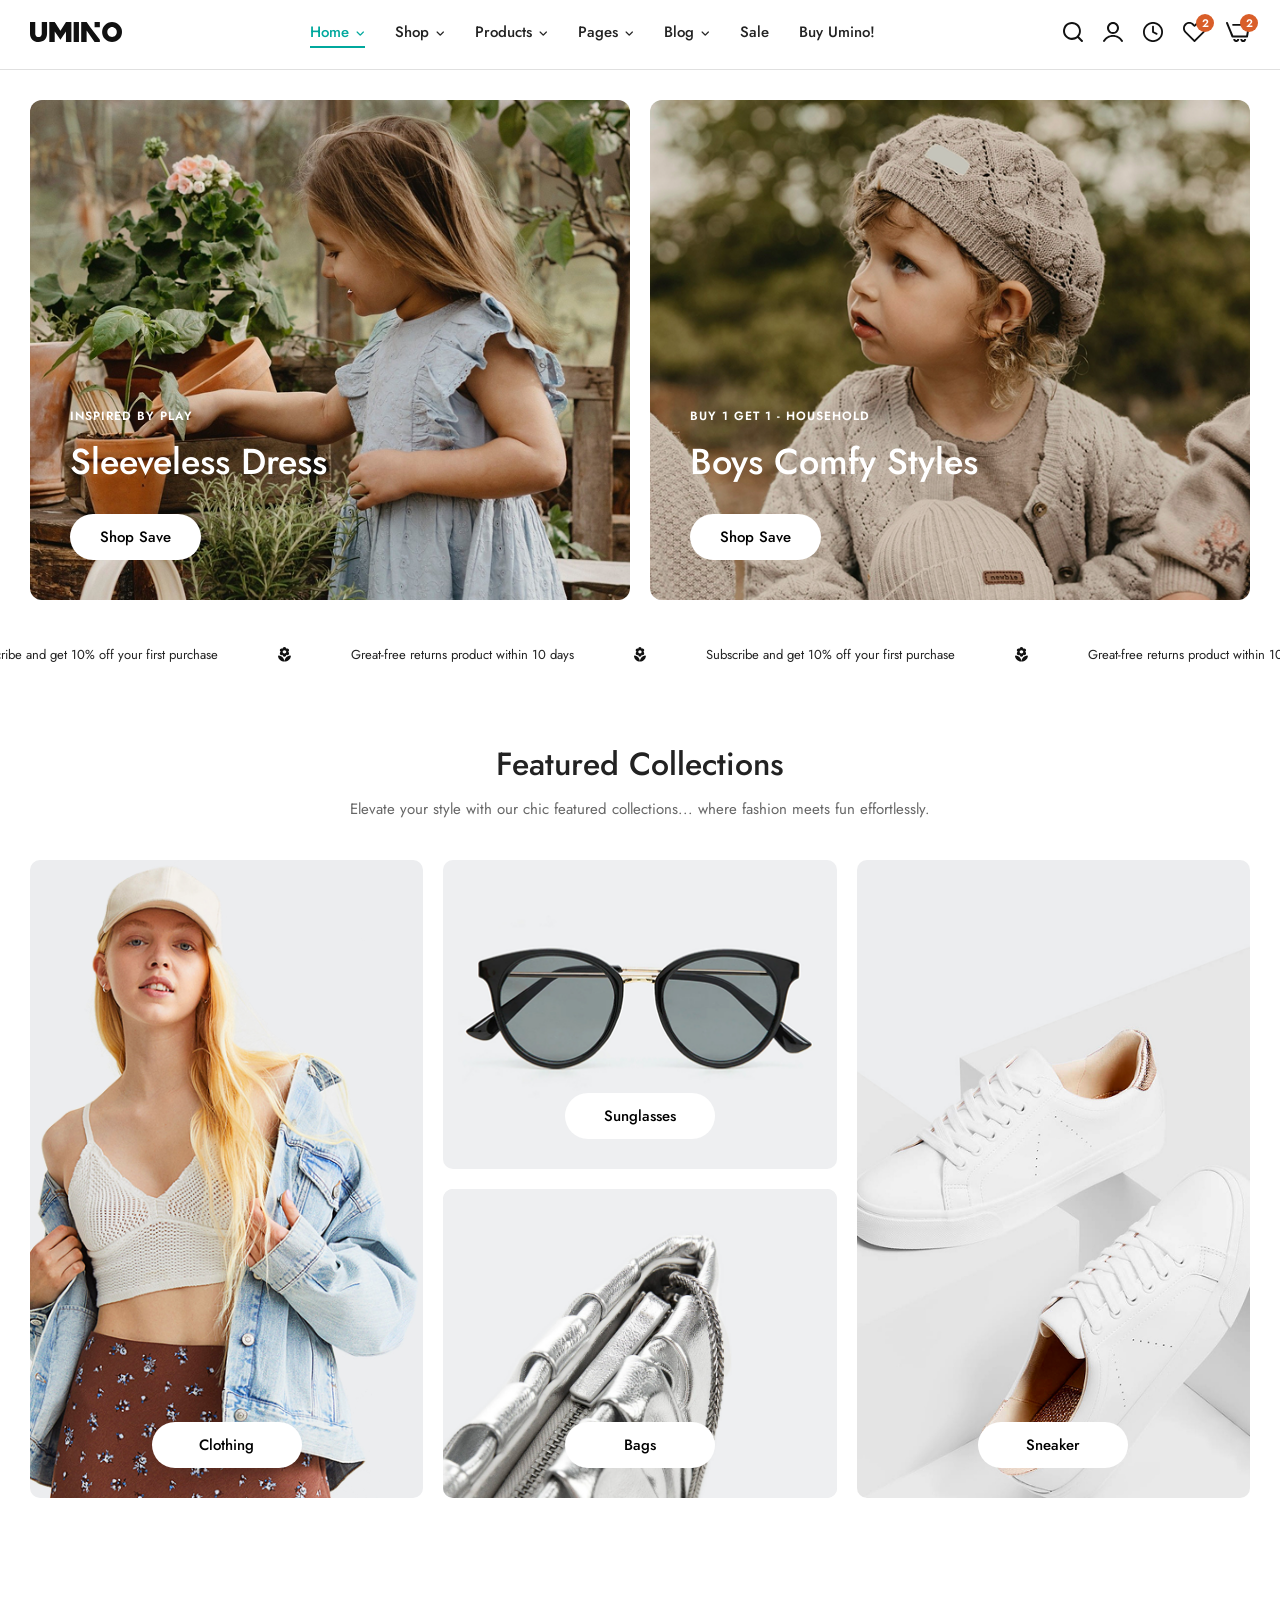
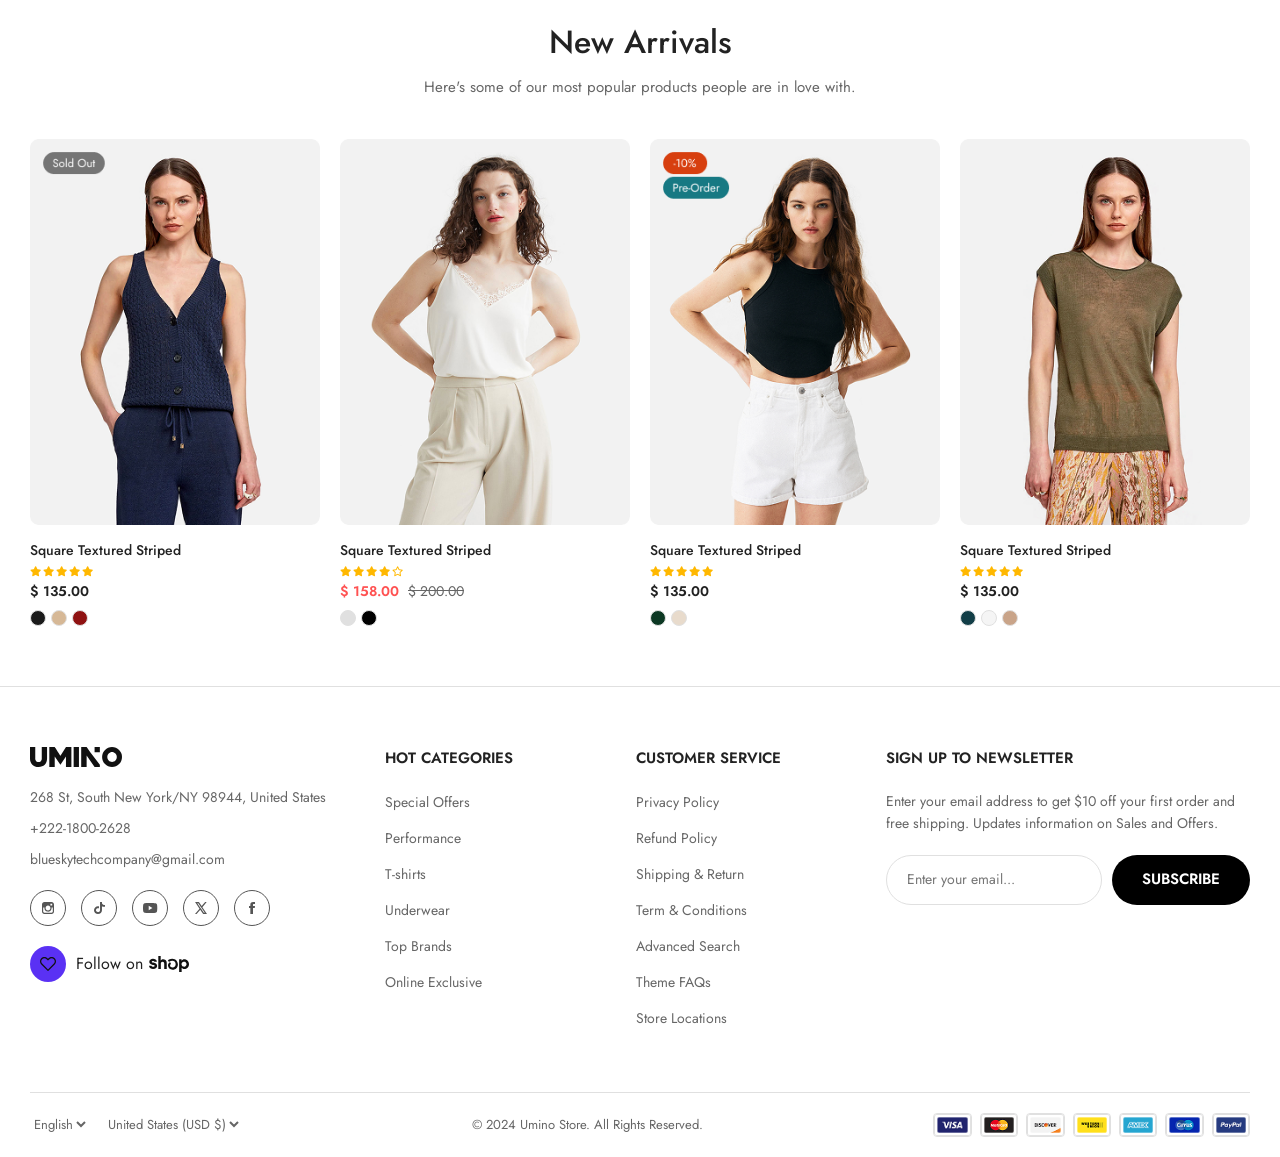
<file: index.html>
<!doctype html>
<html lang="en">
  <head>
    <meta charset="UTF-8" />
    <meta name="viewport" content="width=device-width, initial-scale=1.0" />
    <title>Umino Theme - Figma to HTML</title>

    <meta
      name="description"
      content="Umino Theme perfectly converted from Figma. Pixel perfect and highly responsive layout."
    />

    <link rel="preconnect" href="https://fonts.googleapis.com" />
    <link rel="preconnect" href="https://fonts.gstatic.com" crossorigin />
    <link
      href="https://fonts.googleapis.com/css2?family=Jost:wght@400;500;600;700&display=swap"
      rel="stylesheet"
    />

    <link
      rel="stylesheet"
      href="https://cdnjs.cloudflare.com/ajax/libs/font-awesome/6.4.0/css/all.min.css"
    />
    <link rel="stylesheet" href="css/style.css" />
    <link rel="stylesheet" href="css/responsive.css" />
  </head>
  <body>
    <header class="header">
      <div class="container">
        <div class="mobile-menu-btn mobile-only">
          <i class="fa-solid fa-bars" aria-hidden="true"></i>
        </div>
        <a href="#" class="header-logo">
          <img
            src="assets/images/Logo.svg"
            alt="Umino Logo"
            class="header-logo__img"
          />
        </a>

        <nav class="header-nav desktop-only">
          <ul>
            <li>
              <a href="#" class="active">
                Home
                <i
                  class="fa-solid fa-angle-down nav-caret"
                  aria-hidden="true"
                ></i>
              </a>
            </li>
            <li>
              <a href="#">
                Shop
                <i
                  class="fa-solid fa-angle-down nav-caret"
                  aria-hidden="true"
                ></i>
              </a>
            </li>
            <li>
              <a href="#">
                Products
                <i
                  class="fa-solid fa-angle-down nav-caret"
                  aria-hidden="true"
                ></i>
              </a>
            </li>
            <li>
              <a href="#">
                Pages
                <i
                  class="fa-solid fa-angle-down nav-caret"
                  aria-hidden="true"
                ></i>
              </a>
            </li>
            <li>
              <a href="#">
                Blog
                <i
                  class="fa-solid fa-angle-down nav-caret"
                  aria-hidden="true"
                ></i>
              </a>
            </li>
            <li><a href="#">Sale</a></li>
            <li><a href="#">Buy Umino!</a></li>
          </ul>
        </nav>

        <div class="header-icons">
          <a href="#" class="header-icon-item">
            <img src="assets/icons/search.svg" alt="Search" class="svg-icon" />
          </a>
          <a href="#" class="header-icon-item desktop-only">
            <img src="assets/icons/login.svg" alt="User" class="svg-icon" />
          </a>
          <a href="#" class="header-icon-item desktop-only">
            <img src="assets/icons/clock.svg" alt="Clock" class="svg-icon" />
          </a>
          <a href="#" class="header-icon-item desktop-only">
            <img src="assets/icons/heart.svg" alt="Wishlist" class="svg-icon" />
            <span class="icon-badge">2</span>
          </a>
          <a href="#" class="header-icon-item">
            <img src="assets/icons/cart.svg" alt="Cart" class="svg-icon" />
            <span class="icon-badge">2</span>
          </a>
        </div>
      </div>
    </header>

    <main>
      <section class="hero-banners">
        <div class="container">
          <div class="banner-card">
            <img src="assets/images/banner-1.png" alt="Girl Dress" />
            <div class="banner-content">
              <div class="banner-subtitle">INSPIRED BY PLAY</div>
              <h2 class="banner-title">Sleeveless Dress</h2>
              <a href="#" class="btn btn-light">Shop Save</a>
            </div>
          </div>
          <div class="banner-card">
            <img src="assets/images/banner-2.png" alt="Boy Style" />
            <div class="banner-content">
              <div class="banner-subtitle">BUY 1 GET 1 - HOUSEHOLD</div>
              <h2 class="banner-title">Boys Comfy Styles</h2>
              <a href="#" class="btn btn-light">Shop Save</a>
            </div>
          </div>
        </div>
      </section>

      <section class="features-bar">
        <div class="container features-scroll">
          <div class="feature-item">
            Subscribe and get 10% off your first purchase
          </div>
          <img
            src="assets/icons/flower.svg"
            alt="flower"
            class="features-flower"
          />
          <div class="feature-item">
            Great-free returns product within 10 days
          </div>
          <img
            src="assets/icons/flower.svg"
            alt="flower"
            class="features-flower"
          />
          <div class="feature-item">
            Subscribe and get 10% off your first purchase
          </div>
          <img
            src="assets/icons/flower.svg"
            alt="flower"
            class="features-flower"
          />
          <div class="feature-item">
            Great-free returns product within 10 days
          </div>
        </div>
      </section>

      <section class="featured-collections">
        <div class="container">
          <h2 class="section-title">Featured Collections</h2>
          <p class="section-subtitle">
            Elevate your style with our chic featured collections... where
            fashion meets fun effortlessly.
          </p>

          <div class="fc-grid">
            <div class="fc-card fc-card--tall item-clothing">
              <img src="assets/images/products-3.png" alt="Clothing" />
              <a href="#" class="btn">Clothing</a>
            </div>
            <div class="fc-card item-sunglasses">
              <img src="assets/images/products-4.png" alt="Sunglasses" />
              <a href="#" class="btn">Sunglasses</a>
            </div>
            <div class="fc-card item-bags">
              <img src="assets/images/products-5.png" alt="Bags" />
              <a href="#" class="btn">Bags</a>
            </div>
            <div class="fc-card fc-card--tall item-sneaker">
              <img src="assets/images/products-6.png" alt="Sneaker" />
              <a href="#" class="btn">Sneaker</a>
            </div>
          </div>
        </div>
      </section>

      <section class="new-arrivals">
        <div class="container">
          <h2 class="section-title">New Arrivals</h2>
          <p class="section-subtitle">
            Here's some of our most popular products people are in love with.
          </p>

          <div class="products-grid">
            <div class="product-card">
              <div class="product-image-wrap">
                <img src="assets/images/products-1.png" alt="Product" />
                <div class="product-actions">
                  <button
                    class="action-btn"
                    type="button"
                    aria-label="Add to wishlist"
                  >
                    <img
                      src="assets/icons/heart.svg"
                      alt="Wishlist"
                      class="svg-icon"
                    />
                  </button>
                  <button
                    class="action-btn"
                    type="button"
                    aria-label="Quick view"
                  >
                    <img
                      src="assets/icons/eye.svg"
                      alt="Quick view"
                      class="svg-icon"
                    />
                  </button>
                  <button
                    class="action-btn"
                    type="button"
                    aria-label="Add to cart"
                  >
                    <img
                      src="assets/icons/cart.svg"
                      alt="Add to cart"
                      class="svg-icon"
                    />
                  </button>
                </div>
              </div>
              <a href="#" class="product-title">Square Textured Striped</a>
              <div class="product-rating">
                <i class="fa-solid fa-star"></i><i class="fa-solid fa-star"></i
                ><i class="fa-solid fa-star"></i><i class="fa-solid fa-star"></i
                ><i class="fa-solid fa-star"></i>
              </div>
              <div class="product-price">$ 135.00</div>
              <div class="product-colors">
                <div class="color-swatch" style="--swatch: #1a1a1a"></div>
                <div class="color-swatch" style="--swatch: #d6b896"></div>
                <div class="color-swatch" style="--swatch: #8f1212"></div>
              </div>
            </div>

            <div class="product-card">
              <div class="product-image-wrap">
                <img src="assets/images/products-2.png" alt="Product" />
                <div class="product-actions">
                  <button
                    class="action-btn"
                    type="button"
                    aria-label="Add to wishlist"
                  >
                    <img
                      src="assets/icons/heart.svg"
                      alt="Wishlist"
                      class="svg-icon"
                    />
                  </button>
                  <button
                    class="action-btn"
                    type="button"
                    aria-label="Quick view"
                  >
                    <img
                      src="assets/icons/eye.svg"
                      alt="Quick view"
                      class="svg-icon"
                    />
                  </button>
                  <button
                    class="action-btn"
                    type="button"
                    aria-label="Add to cart"
                  >
                    <img
                      src="assets/icons/cart.svg"
                      alt="Add to cart"
                      class="svg-icon"
                    />
                  </button>
                </div>
              </div>
              <a href="#" class="product-title">Square Textured Striped</a>
              <div class="product-rating">
                <i class="fa-solid fa-star"></i><i class="fa-solid fa-star"></i
                ><i class="fa-solid fa-star"></i><i class="fa-solid fa-star"></i
                ><i class="fa-regular fa-star"></i>
              </div>
              <div class="product-price">
                <span class="price-new">$ 158.00</span>
                <span class="price-old">$ 200.00</span>
              </div>
              <div class="product-colors">
                <div class="color-swatch" style="--swatch: #e0e0e0"></div>
                <div class="color-swatch" style="--swatch: #000000"></div>
              </div>
            </div>

            <div class="product-card">
              <div class="product-image-wrap">
                <img src="assets/images/products-7.png" alt="Product" />
                <div class="product-actions">
                  <button
                    class="action-btn"
                    type="button"
                    aria-label="Add to wishlist"
                  >
                    <img
                      src="assets/icons/heart.svg"
                      alt="Wishlist"
                      class="svg-icon"
                    />
                  </button>
                  <button
                    class="action-btn"
                    type="button"
                    aria-label="Quick view"
                  >
                    <img
                      src="assets/icons/eye.svg"
                      alt="Quick view"
                      class="svg-icon"
                    />
                  </button>
                  <button
                    class="action-btn"
                    type="button"
                    aria-label="Add to cart"
                  >
                    <img
                      src="assets/icons/cart.svg"
                      alt="Add to cart"
                      class="svg-icon"
                    />
                  </button>
                </div>
              </div>
              <a href="#" class="product-title">Square Textured Striped</a>
              <div class="product-rating">
                <i class="fa-solid fa-star"></i><i class="fa-solid fa-star"></i
                ><i class="fa-solid fa-star"></i><i class="fa-solid fa-star"></i
                ><i class="fa-solid fa-star"></i>
              </div>
              <div class="product-price">$ 135.00</div>
              <div class="product-colors">
                <div class="color-swatch" style="--swatch: #0c3823"></div>
                <div class="color-swatch" style="--swatch: #e8dbcc"></div>
              </div>
            </div>

            <div class="product-card">
              <div class="product-image-wrap">
                <img src="assets/images/products-8.png" alt="Product" />
                <div class="product-actions">
                  <button
                    class="action-btn"
                    type="button"
                    aria-label="Add to wishlist"
                  >
                    <img
                      src="assets/icons/heart.svg"
                      alt="Wishlist"
                      class="svg-icon"
                    />
                  </button>
                  <button
                    class="action-btn"
                    type="button"
                    aria-label="Quick view"
                  >
                    <img
                      src="assets/icons/eye.svg"
                      alt="Quick view"
                      class="svg-icon"
                    />
                  </button>
                  <button
                    class="action-btn"
                    type="button"
                    aria-label="Add to cart"
                  >
                    <img
                      src="assets/icons/cart.svg"
                      alt="Add to cart"
                      class="svg-icon"
                    />
                  </button>
                </div>
              </div>
              <a href="#" class="product-title">Square Textured Striped</a>
              <div class="product-rating">
                <i class="fa-solid fa-star"></i><i class="fa-solid fa-star"></i
                ><i class="fa-solid fa-star"></i><i class="fa-solid fa-star"></i
                ><i class="fa-solid fa-star"></i>
              </div>
              <div class="product-price">$ 135.00</div>
              <div class="product-colors">
                <div class="color-swatch" style="--swatch: #123e47"></div>
                <div class="color-swatch" style="--swatch: #f5f5f5"></div>
                <div class="color-swatch" style="--swatch: #c9a489"></div>
              </div>
            </div>
          </div>
        </div>
      </section>
    </main>

    <footer class="footer">
      <div class="container">
        <div class="footer-top">
          <div class="footer-col footer-logo-col">
            <img
              src="assets/images/Logo.svg"
              alt="Umino Logo"
              class="footer-logo"
            />
            <div class="footer-contact">
              <p>268 St, South New York/NY 98944, United States</p>
              <p>+222-1800-2628</p>
              <p>blueskytechcompany@gmail.com</p>
            </div>
            <div class="footer-socials">
              <a href="#"
                ><img
                  src="assets/icons/social/instagram.svg"
                  alt="Instagram"
                  class="footer-social-icon"
              /></a>
              <a href="#"
                ><img
                  src="assets/icons/social/tiktok.svg"
                  alt="TikTok"
                  class="footer-social-icon"
              /></a>
              <a href="#"
                ><img
                  src="assets/icons/social/youtube.svg"
                  alt="YouTube"
                  class="footer-social-icon"
              /></a>
              <a href="#"
                ><img
                  src="assets/icons/social/twitter.svg"
                  alt="Twitter"
                  class="footer-social-icon"
              /></a>
              <a href="#"
                ><img
                  src="assets/icons/social/facebook.svg"
                  alt="Facebook"
                  class="footer-social-icon"
              /></a>
            </div>
            <div class="follow-shop">
              <div class="icon-wrap">
                <img
                  src="assets/icons/heart.svg"
                  alt="Heart"
                  style="height: 14px"
                />
              </div>
              <span class="follow-shop__label">
                Follow on
                <a href="#" class="follow-shop__logo"
                  ><img src="assets/images/Logo_shop.svg" alt="Shop" />
                </a>
              </span>
            </div>
          </div>

          <div class="footer-col accordion">
            <h4 class="footer-title">Hot Categories</h4>
            <ul class="footer-links">
              <li><a href="#">Special Offers</a></li>
              <li><a href="#">Performance</a></li>
              <li><a href="#">T-shirts</a></li>
              <li><a href="#">Underwear</a></li>
              <li><a href="#">Top Brands</a></li>
              <li><a href="#">Online Exclusive</a></li>
            </ul>
          </div>

          <div class="footer-col accordion active">
            <h4 class="footer-title">Customer Service</h4>
            <ul class="footer-links">
              <li><a href="#">Privacy Policy</a></li>
              <li><a href="#">Refund Policy</a></li>
              <li><a href="#">Shipping & Return</a></li>
              <li><a href="#">Term & Conditions</a></li>
              <li><a href="#">Advanced Search</a></li>
              <li><a href="#">Theme FAQs</a></li>
              <li><a href="#">Store Locations</a></li>
            </ul>
          </div>

          <div class="footer-col accordion active">
            <h4 class="footer-title">Sign Up To Newsletter</h4>
            <div class="footer-links">
              <p class="footer-newsletter-desc">
                Enter your email address to get $10 off your first order and
                free shipping. Updates information on Sales and Offers.
              </p>
              <div class="newsletter-form">
                <input type="email" placeholder="Enter your email..." />
                <button class="btn btn-dark">SUBSCRIBE</button>
              </div>
            </div>
          </div>
        </div>

        <div class="footer-bottom">
          <div class="footer-selectors">
            <select>
              <option>English</option>
            </select>
            <select>
              <option>United States (USD $)</option>
            </select>
          </div>
          <div>&copy; 2024 Umino Store. All Rights Reserved.</div>
          <div class="payment-icons">
            <img src="assets/images/payment-1.png" alt="Visa" />
            <img src="assets/images/payment-7.png" alt="PayPal" />
            <img src="assets/images/payment-2.png" alt="Mastercard" />
            <img src="assets/images/payment-3.png" alt="Discover" />
            <img src="assets/images/payment-4.png" alt="Western Union" />
            <img src="assets/images/payment-5.png" alt="Amex" />
            <img src="assets/images/payment-6.png" alt="Cirrus" />
          </div>
        </div>
      </div>
    </footer>

    <nav class="mobile-bottom-nav">
      <a href="#" class="nav-item active">
        <div class="nav-icon-wrap">
          <img src="assets/icons/home.svg" alt="Home" class="nav-icon" />
        </div>
        <span>Home</span>
      </a>
      <a href="#" class="nav-item">
        <div class="nav-icon-wrap">
          <img src="assets/icons/shop.svg" alt="Shop" class="nav-icon" />
        </div>
        <span>Shop</span>
      </a>
      <a href="#" class="nav-item">
        <div class="nav-icon-wrap">
          <img src="assets/icons/login.svg" alt="Account" class="nav-icon" />
        </div>
        <span>Account</span>
      </a>
      <a href="#" class="nav-item">
        <div class="nav-icon-wrap">
          <img src="assets/icons/heart.svg" alt="Wishlist" class="nav-icon" />
          <span class="icon-badge">2</span>
        </div>
        <span>Wishlist</span>
      </a>
      <a href="#" class="nav-item">
        <div class="nav-icon-wrap">
          <img src="assets/icons/cart.svg" alt="Cart" class="nav-icon" />
          <span class="icon-badge">2</span>
        </div>
        <span>Cart</span>
      </a>
    </nav>

    <script src="js/main.js"></script>
  </body>
</html>
</file>
<file: css/responsive.css>
@media (max-width: 991px) {
  .hero-banners .container {
    grid-template-columns: 1fr;
  }
  .banner-card {
    height: 400px;
  }
  .fc-grid {
    display: grid;
    grid-template-columns: repeat(2, minmax(0, 1fr));
    gap: 15px;
    grid-auto-rows: clamp(160px, 28vw, 220px);
    grid-template-areas:
      "clothing bags"
      "clothing sneaker"
      "sunglasses sneaker";
  }

  .fc-card {
    min-height: 0;
  }

  .item-clothing {
    grid-area: clothing;
  }
  .item-sunglasses {
    grid-area: sunglasses;
  }
  .item-bags {
    grid-area: bags;
  }
  .item-sneaker {
    grid-area: sneaker;
  }

  .item-sneaker {
    min-height: clamp(220px, 45vw, 320px);
  }

  .fc-card img {
    height: 100%;
  }
  .products-grid {
    grid-template-columns: 1fr 1fr 1fr;
  }
  .footer-top {
    grid-template-columns: 1fr 1fr;
  }
}

@media (max-width: 768px) {
  :root {
    --container-padding: 15px;
  }
  
  h2.section-title {
    font-size: 24px;
  }
  p.section-subtitle {
    font-size: 13px;
    margin-bottom: 25px;
  }
  
  .header {
    padding: 15px 0;
  }
  
  .banner-card {
    height: 350px;
  }
  .banner-title {
    font-size: 28px;
  }
  .banner-content {
    bottom: 20px;
    left: 20px;
  }

  .feature-item {
    font-size: 12px;
  }

  .fc-grid {
    grid-auto-rows: clamp(140px, 34vw, 200px);
  }

  .products-grid {
    grid-template-columns: 1fr 1fr;
    gap: 15px;
  }

  .footer-top {
    grid-template-columns: 1fr;
    gap: 20px;
  }
  
  .footer-col.accordion .footer-title {
    display: flex;
    justify-content: space-between;
    align-items: center;
    border-bottom: 1px solid var(--color-border);
    padding-bottom: 15px;
    margin-bottom: 0;
    cursor: pointer;
  }
  .footer-col.accordion .footer-title::after {
    content: '+';
    font-size: 24px;
    font-weight: 300;
    line-height: 1;
    color: var(--color-text-main);
  }
  .footer-col.accordion.active .footer-title::after {
    content: '-';
  }
  .footer-col.accordion .footer-links {
    display: none;
    padding-top: 15px;
  }
  .footer-col.accordion.active .footer-links {
    display: block;
  }

  .footer-bottom {
    flex-direction: column;
    gap: 15px;
    text-align: center;
    padding-bottom: 80px; 
  }

  .mobile-bottom-nav {
    display: flex;
    position: fixed;
    bottom: 0;
    left: 0;
    width: 100%;
    background: white;
    border-top: 1px solid var(--color-border);
    z-index: var(--z-mobile-nav);
    justify-content: space-around;
    padding: 10px 0;
    box-shadow: 0 -2px 10px rgba(0,0,0,0.05);
  }
  
  .nav-item {
    display: flex;
    flex-direction: column;
    align-items: center;
    font-size: 10px;
    color: var(--color-text-muted);
    gap: 4px;
  }
  
  .nav-item i {
    font-size: 20px;
  }
  .nav-item.active {
    color: var(--color-primary);
  }
}
</file>
<file: css/style.css>
@import url('normalize.css');
@import url('variables.css');
@import url('base.css');
@import url('components.css');

.header {
  height: 70px;
  padding: 20px 0;
  border-bottom: 1px solid var(--color-border);
  position: sticky;
  top: 0;
  background: white;
  z-index: var(--z-header);
}

.header .container {
  display: flex;
  align-items: center;
  justify-content: space-between;
}

.header-logo img {
  height: 20px;
}

.header-nav ul {
  display: flex;
  gap: 30px;
}

.header-logo__img {
  height: 20px;
}

.nav-caret {
  font-size: 10px;
  margin-left: 2px;
}

.header-nav a {
  font-size: 15px;
  font-weight: 500;
  text-transform: capitalize;
  position: relative;
  padding-bottom: 5px;
}

.header-nav a:hover, .header-nav a.active {
  color: var(--color-badge-preorder);
}

.header-nav a:hover::after, .header-nav a.active::after {
  content: "";
  position: absolute;
  left: 0;
  bottom: 0;
  width: 100%;
  height: 2px;
  background-color: var(--color-badge-preorder);
}

.svg-icon {
  height: 20px;
  width: auto;
}

.nav-icon {
  height: 20px;
  width: auto;
}

.action-svg {
  height: 16px;
  width: auto;
}

.nav-icon-wrap {
  position: relative;
  display: inline-flex;
}

.header-icons {
  display: flex;
  align-items: center;
  gap: 20px;
}

.header-icon-item {
  position: relative;
  font-size: 20px;
  display: flex;
  align-items: center;
  color: var(--color-primary);
}

.icon-badge {
  position: absolute;
  top: -8px;
  right: -8px;
  background: #d95e29;
  color: white;
  font-size: 11px;
  border-radius: 50%;
  width: 18px;
  height: 18px;
  display: flex;
  justify-content: center;
  align-items: center;
  font-weight: 600;
}

.hero-banners {
  padding: 30px 0;
}

.hero-banners .container {
  display: grid;
  grid-template-columns: 1fr 1fr;
  gap: 20px;
}

.banner-card {
  position: relative;
  border-radius: 12px;
  overflow: hidden;
  height: 500px;
}

.banner-card img {
  width: 100%;
  height: 100%;
  object-fit: cover;
}

.banner-content {
  position: absolute;
  bottom: 40px;
  left: 40px;
  color: white;
}

.banner-card:nth-child(1) .banner-content {
  color: white;
}
.banner-card:nth-child(2) .banner-content {
  color: white;
}

.banner-subtitle {
  font-size: 12px;
  text-transform: uppercase;
  letter-spacing: 1px;
  margin-bottom: 10px;
  font-weight: 600;
}

.banner-title {
  font-size: 36px;
  margin-bottom: 25px;
  font-family: var(--font-family-base);
}

.features-bar {
  padding: 15px 0;
  background: white;
}

.features-scroll {
  display: flex;
  justify-content: center;
  align-items: center;
  gap: 60px;
  overflow-x: auto;
  scrollbar-width: none;
}
.features-scroll::-webkit-scrollbar {
  display: none;
}

.feature-item {
  display: flex;
  align-items: center;
  gap: 10px;
  font-size: 13px;
  white-space: nowrap;
}

.features-flower {
  height: 15px;
  width: auto;
  flex: 0 0 auto;
}

.featured-collections {
  padding: 60px 0;
}

.fc-grid {
  display: grid;
  grid-template-columns: repeat(3, minmax(0, 1fr));
  gap: 20px;
  grid-auto-rows: 1fr;
  grid-template-areas:
    "clothing sunglasses sneaker"
    "clothing bags sneaker";
}

.fc-card--tall {
  grid-row: span 2;
}

.fc-card {
  position: relative;
  border-radius: 10px;
  overflow: hidden;
  flex: 1;
  min-height: 0;
}

.item-clothing { grid-area: clothing; }
.item-sunglasses { grid-area: sunglasses; }
.item-bags { grid-area: bags; }
.item-sneaker { grid-area: sneaker; }

.fc-card img {
  width: 100%;
  height: 100%;
  background-color: #ECEDEF;
  object-fit: cover;
  transition: transform var(--transition-fast);
}

.fc-card:hover img {
  transform: scale(1.05);
}

.fc-card .btn {
  position: absolute;
  bottom: 30px;
  left: 50%;
  transform: translateX(-50%);
  min-width: 150px;
  background: white;
  color: black;
}

.new-arrivals {
  padding: 60px 0;
}

.products-grid {
  display: grid;
  grid-template-columns: repeat(4, 1fr);
  gap: 20px;
}

.footer {
  padding: 60px 0 20px;
  border-top: 1px solid var(--color-border);
  background: white;
}

.footer-top {
  display: grid;
  grid-template-columns: 3fr 2fr 2fr 3fr;
  gap: 40px;
  margin-bottom: 50px;
}

.footer-logo {
  height: 20px;
  margin-bottom: 20px;
}

.footer-social-icon {
  height: 36px;
  width: auto;
}

.follow-shop__label {
  display: flex;
  align-items: center;
  gap: 6px;
}

.follow-shop__logo {
  display: flex;
}

.follow-shop__logo img {
  height: 16px;
  width: auto;
}

.footer-links--open {
  display: block;
}

.footer-newsletter-desc {
  font-size: 14px;
  color: var(--color-text-muted);
  line-height: 1.6;
}

.payment-icons {
  display: flex;
  gap: 8px;
  flex-wrap: wrap;
  justify-content: flex-end;
}

.payment-icons img {
  height: 24px;
  border: 1px solid var(--color-border);
  border-radius: 4px;
}

.nav-item--cart {
  position: relative;
}

.footer-contact p {
  color: var(--color-text-muted);
  font-size: 14px;
  margin-bottom: 10px;
}

.footer-socials {
  display: flex;
  gap: 15px;
  margin: 20px 0;
}

.footer-socials a {
  font-size: 18px;
  transition: var(--transition-fast);
}
.footer-socials a:hover { color: var(--color-badge-preorder); }

.follow-shop {
  margin-top: 20px;
  display: flex;
  align-items: center;
  gap: 10px;
}
.follow-shop .icon-wrap {
  width: 36px;
  height: 36px;
  background-color: #5A31F4;
  border-radius: 50%;
  display: flex;
  justify-content: center;
  align-items: center;
  color: white;
}
.follow-shop span {
  font-size: 16px;
  color: var(--color-text-main);
  font-family: inherit;
}
.follow-shop span strong {
  font-size: 18px;
  font-weight: 700;
  letter-spacing: -0.5px;
}

.footer-title {
  font-size: 15px;
  font-weight: 600;
  text-transform: uppercase;
  margin-bottom: 20px;
}

.footer-links li {
  margin-bottom: 12px;
}

.footer-links a {
  color: var(--color-text-muted);
  font-size: 14px;
  transition: var(--transition-fast);
}
.footer-links a:hover {
  color: var(--color-primary);
  padding-left: 5px;
}

.newsletter-form {
  margin-top: 20px;
  display: flex;
  gap: 10px;
  height: 50px;
  max-width: 450px;
}

.newsletter-form input {
  flex: 1;
  padding: 0 20px;
  border: 1px solid var(--color-border);
  border-radius: 30px;
  outline: none;
  font-size: 14px;
}

.newsletter-form .btn-dark {
  border-radius: 30px;
  padding: 0 30px;
  font-weight: 600;
  height: 100%;
}

.footer-bottom {
  border-top: 1px solid var(--color-border);
  padding-top: 20px;
  display: flex;
  justify-content: space-between;
  align-items: center;
  font-size: 13px;
  color: var(--color-text-muted);
}

.footer-selectors {
  display: flex;
  gap: 15px;
}

.footer-selectors select {
  border: none;
  background: transparent;
  color: var(--color-text-muted);
  cursor: pointer;
  outline: none;
}

.mobile-menu-btn {
  font-size: 24px;
}

.mobile-bottom-nav {
  display: none;
}
</file>
